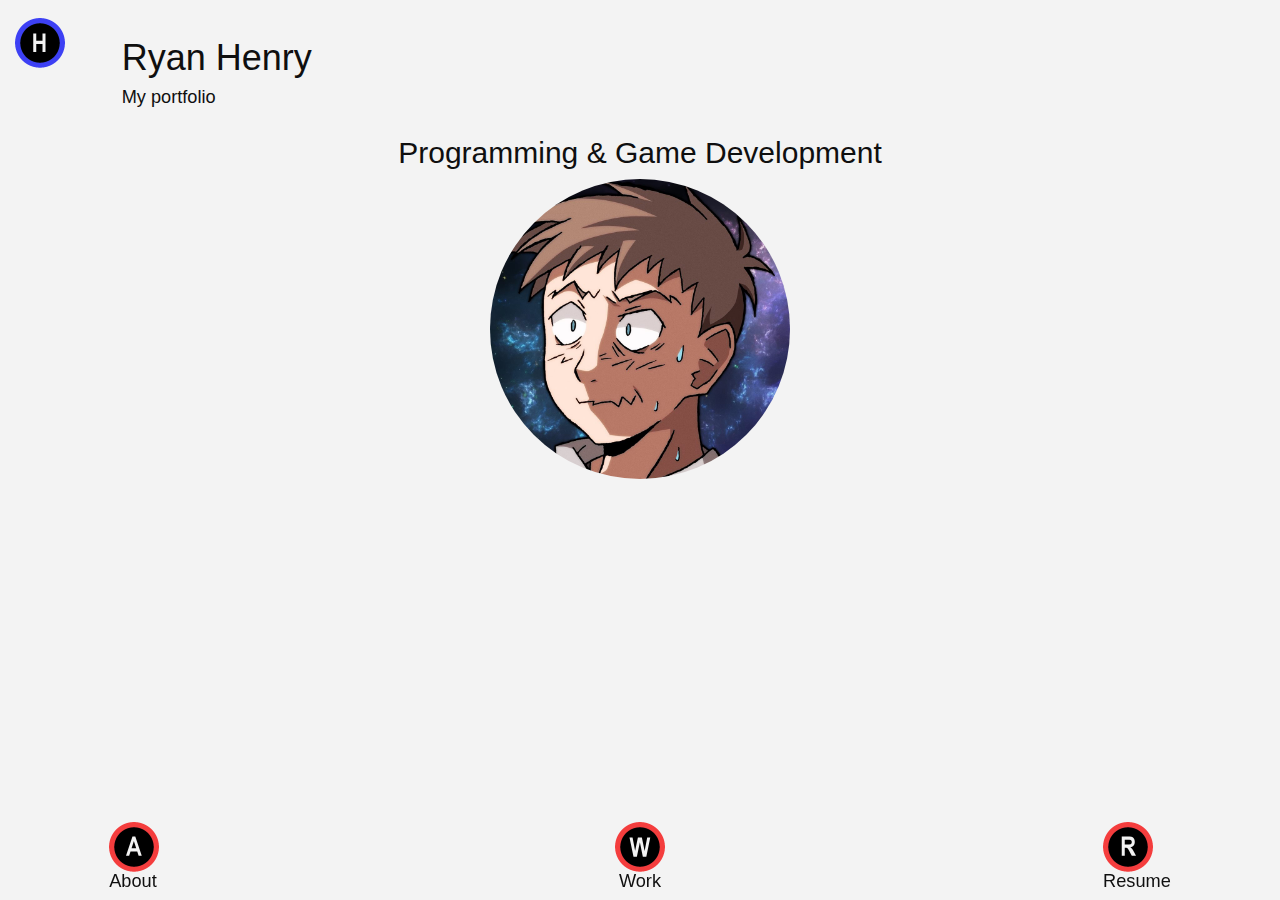
<file: index.html>
<!DOCTYPE html>
<html lang="en">
  <head>
    <meta charset="utf-8">
    <meta http-equiv="X-UA-Compatible" content="IE=edge">
    <meta name="viewport" content="width=device-width, initial-scale=1">
    <!-- The above 3 meta tags *must* come first in the head; any other head content must come *after* these tags -->
    <title>Home</title>

    <!-- Bootstrap -->
	<link href="css/bootstrap.min.css" rel="stylesheet">
    <link rel="stylesheet" type="text/css" href="css/style.css" />

    <!-- HTML5 shim and Respond.js for IE8 support of HTML5 elements and media queries -->
    <!-- WARNING: Respond.js doesn't work if you view the page via file:// -->
    <!--[if lt IE 9]>
      <script src="https://oss.maxcdn.com/html5shiv/3.7.3/html5shiv.min.js"></script>
      <script src="https://oss.maxcdn.com/respond/1.4.2/respond.min.js"></script>
    <![endif]-->
  </head>
  <body>
	<div class = "container-fluid">
		<div><p></p></div>
		<div class="row">

			<div class="col-xs-6 col-md-1">
				<img src="img/homebuttonselected.png" alt="..." width="50em" height="50em">
			</div>
			<div class="col-xs-6 col-md-11">
				<h1>Ryan Henry</h1>
			</div>
		</div>
		
		<div>
			<div class="row">

				<div class="col-xs-6 col-md-1"></div>
				<div class="col-xs-6 col-md-11">
					<p>My portfolio</p>
				</div>
			</div>	
		</div>
		<div> 
			<center>
				<h2>
					Programming & Game Development
				</h2>
				<div class="row">
					<div class="col-xs-6 col-md-12">
						 <img class="img-circle" src="img/Ryan.jpg" alt="..."  width="300em" height="300em"> 
					</div>
				</div>
			</center>
		</div>
		
		
		


		<!-- 
		here is where we separate our footer so i dont keep loseing track of it 
		-->
		
		<div style="height:12em; width:20%; clear:both;"></div>
		<div class="footer navbar-fixed-bottom">
			<div id "footer">
				<div class="row">
						<div class="col-xs-6 col-md-1"></div>
						<div class="col-xs-6 col-md-3">
							<div class= "left">
							<div>
								<a href="about.html"><img src="img/aboutbutton.png" alt="..." width="50em" height="50em"></a>
							</div>
								<p>About</p>
							</div>
						</div>
						<div class="col-xs-6 col-md-4">
							<center>
							<div>
								<a href="work.html"><img src="img/workbutton.png" alt="..." width="50em" height="50em"></a>
							</div>
								<p>Work</p>
							</center>
						</div>
						<div class="col-xs-6 col-md-3">

							<div class= "right">
								<a href="resume.html"><img src="img/resumebutton.png" alt="..." width="50em" height="50em"></a>
							<div>
								<p>Resume</p>
								</div>
							</div>
						</div>
						<div class="col-xs-6 col-md-1"></div>
				</div>
			</div>	
		</div>			
		
	</div>
    
    <!--END  CONTENT-->
    <!-- jQuery (necessary for Bootstrap's JavaScript plugins) -->
    <script src="https://ajax.googleapis.com/ajax/libs/jquery/1.12.4/jquery.min.js"></script>
    <!-- Include all compiled plugins (below), or include individual files as needed -->
    <script src="js/bootstrap.min.js"></script>
  </body>
</html>
</file>
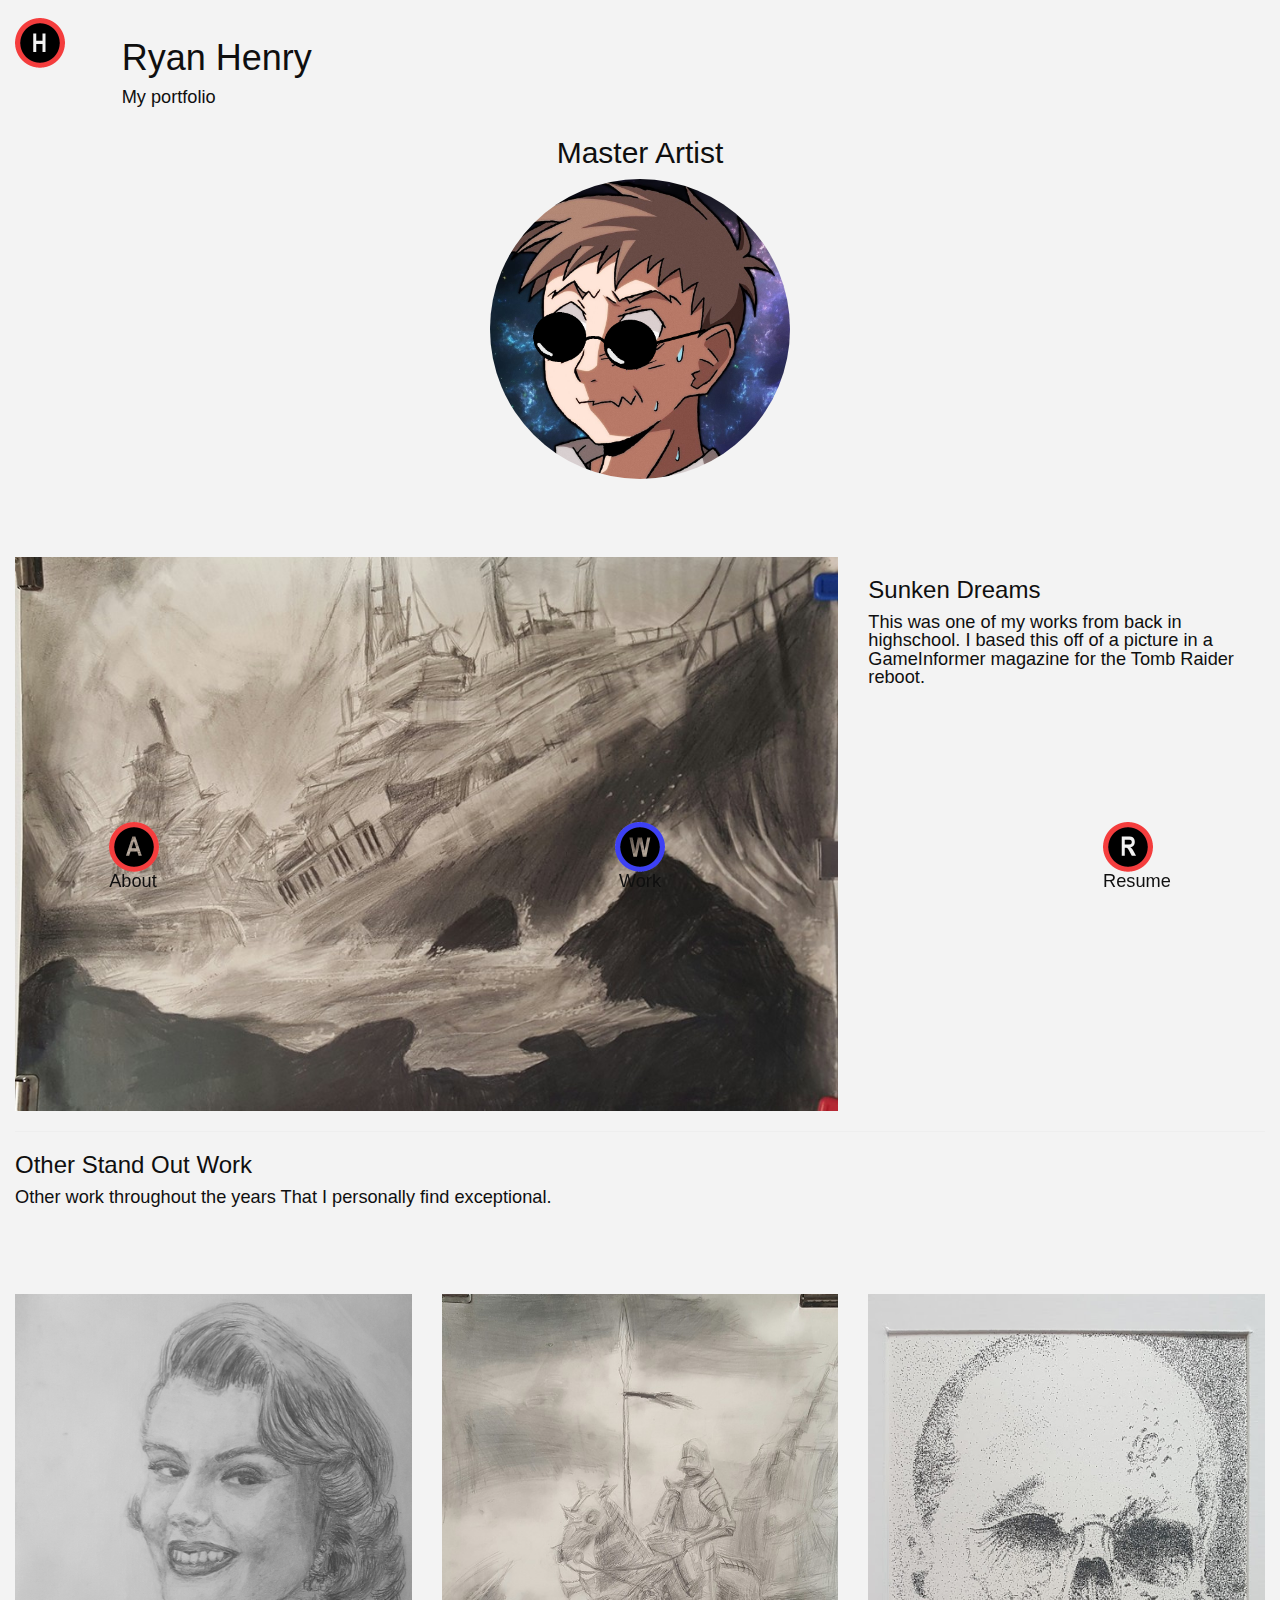
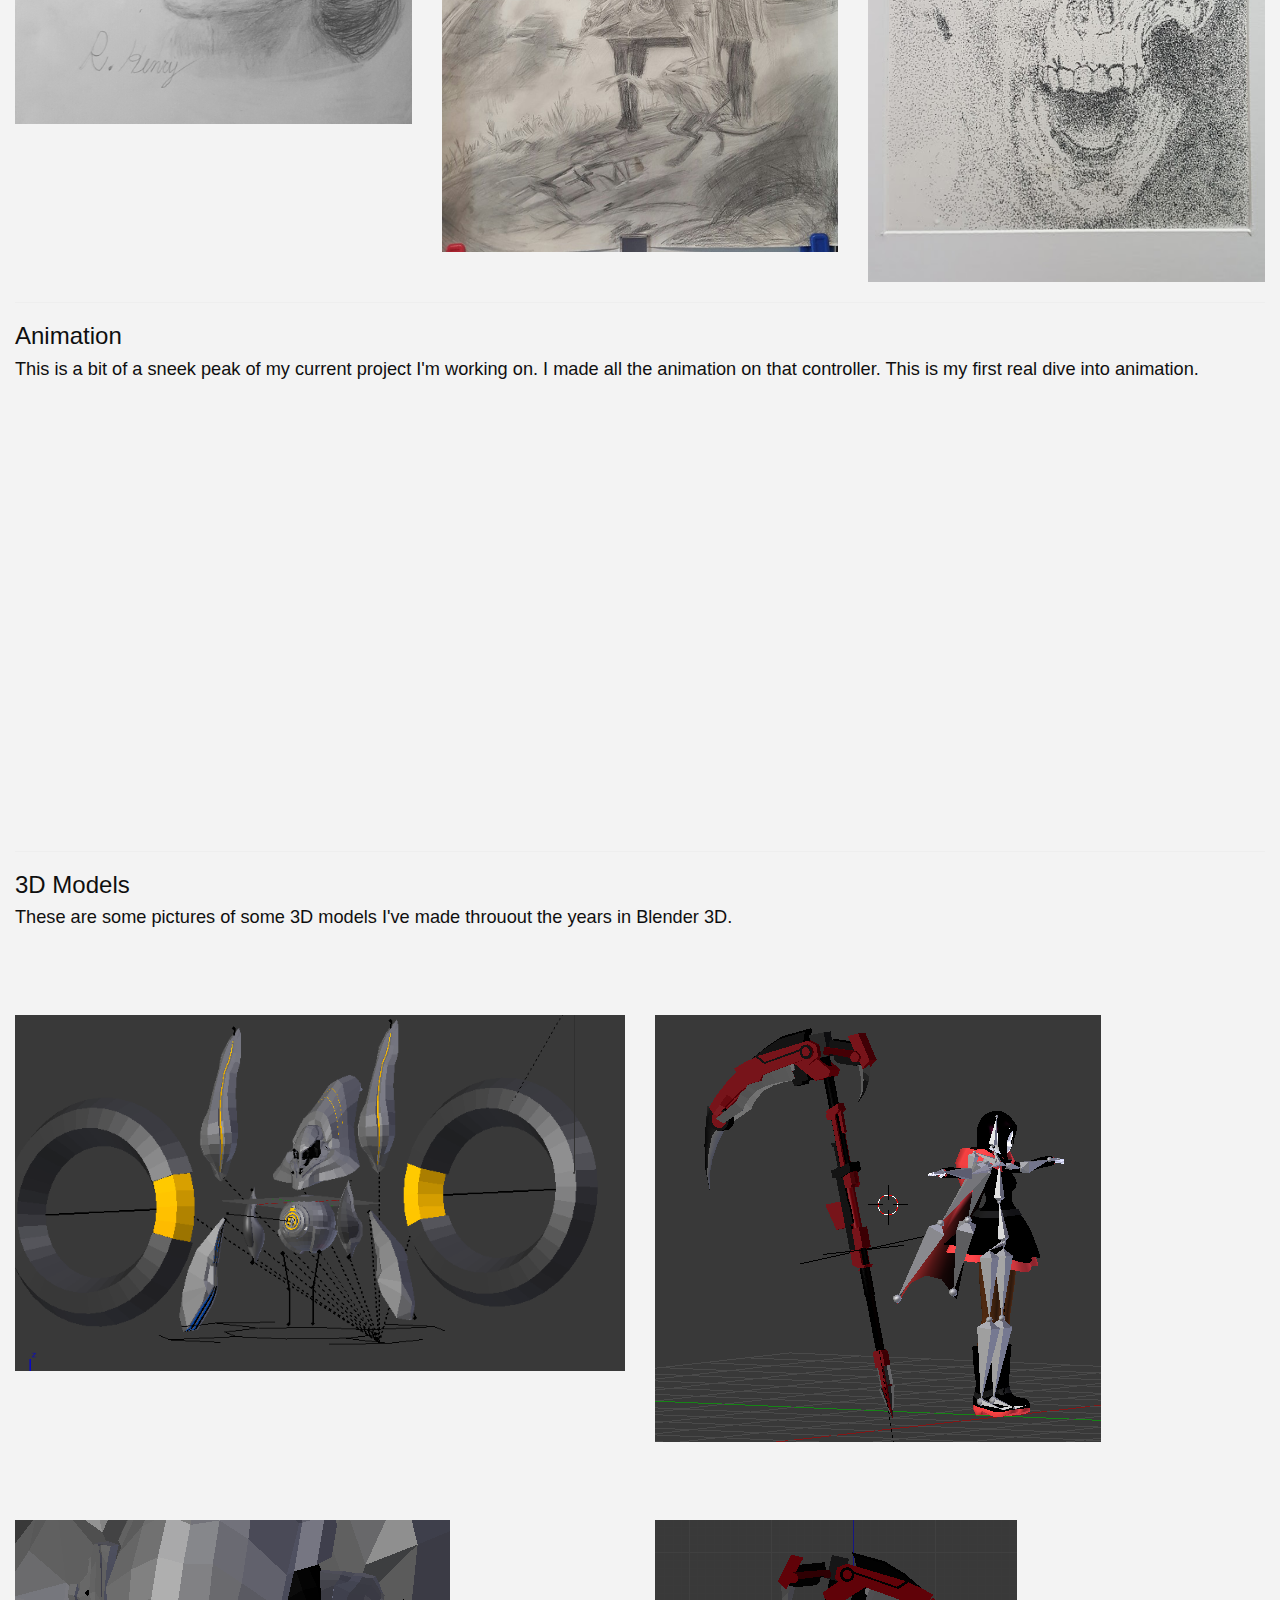
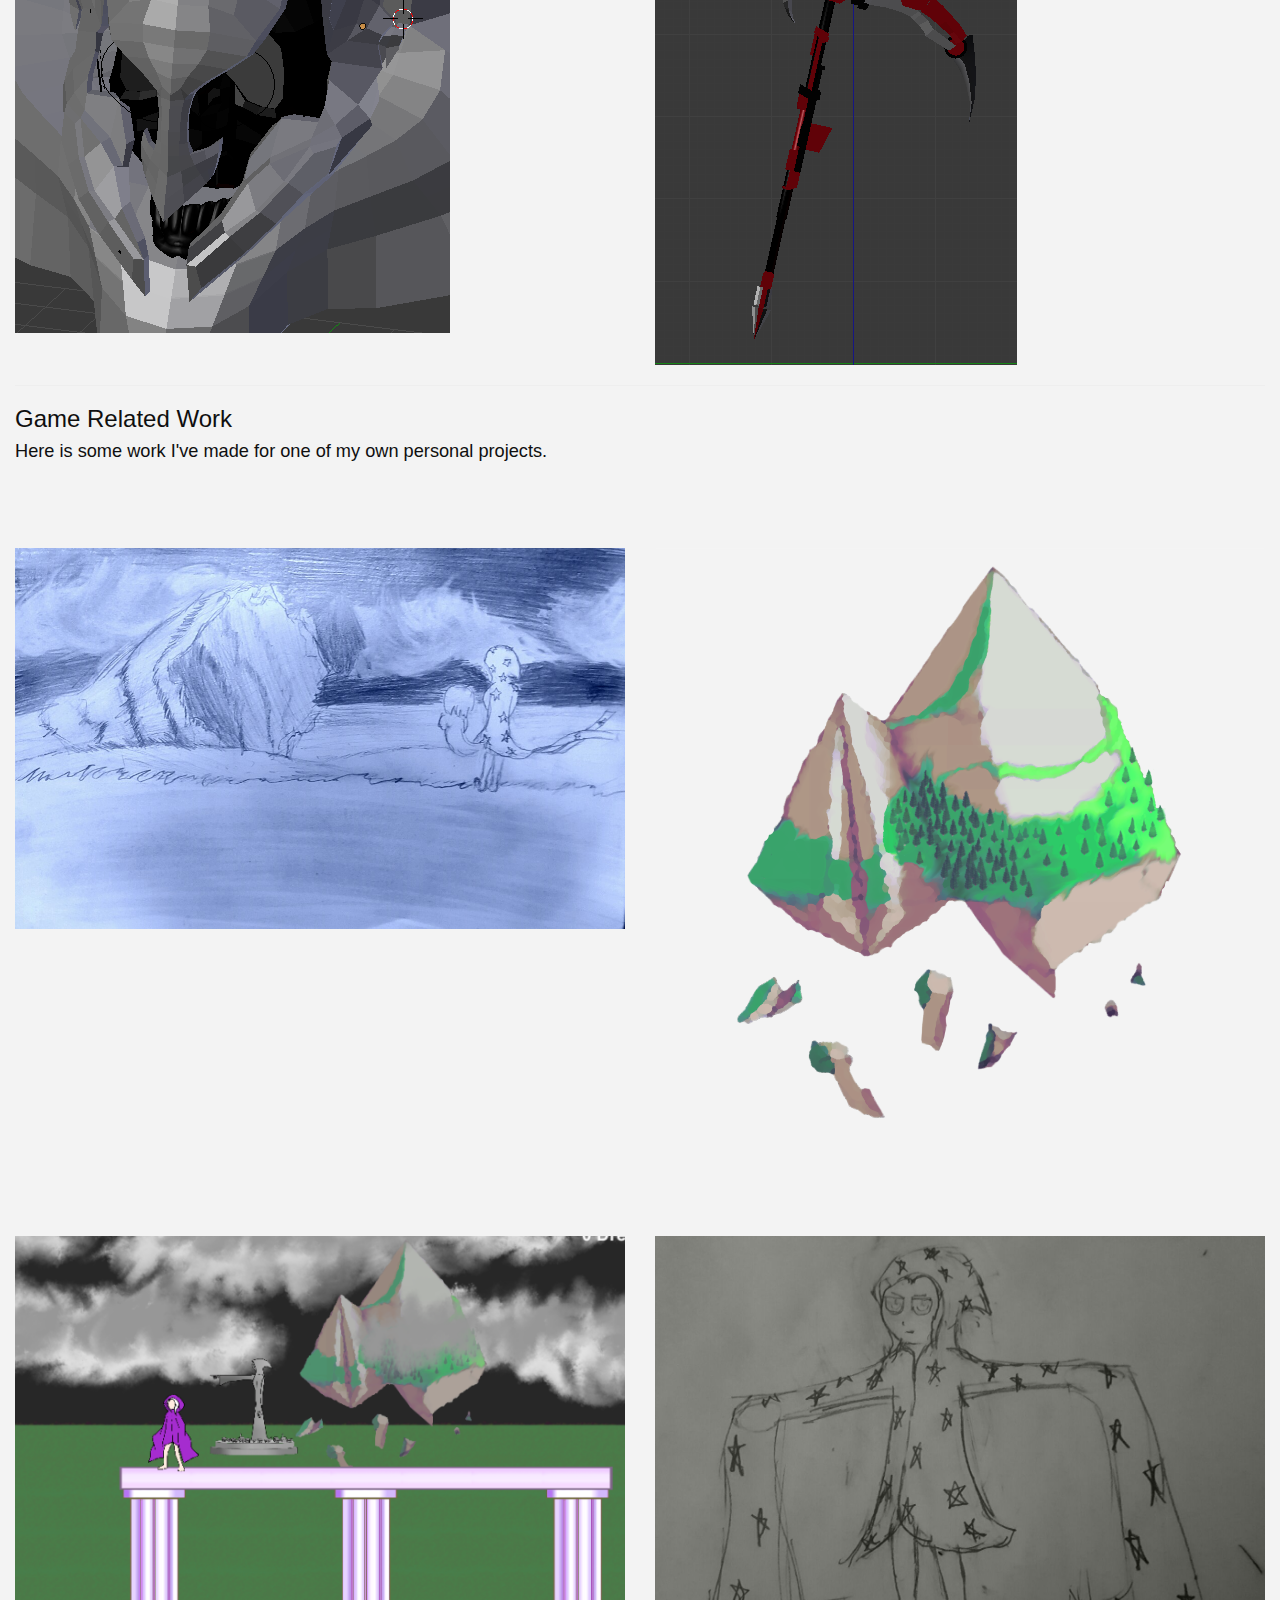
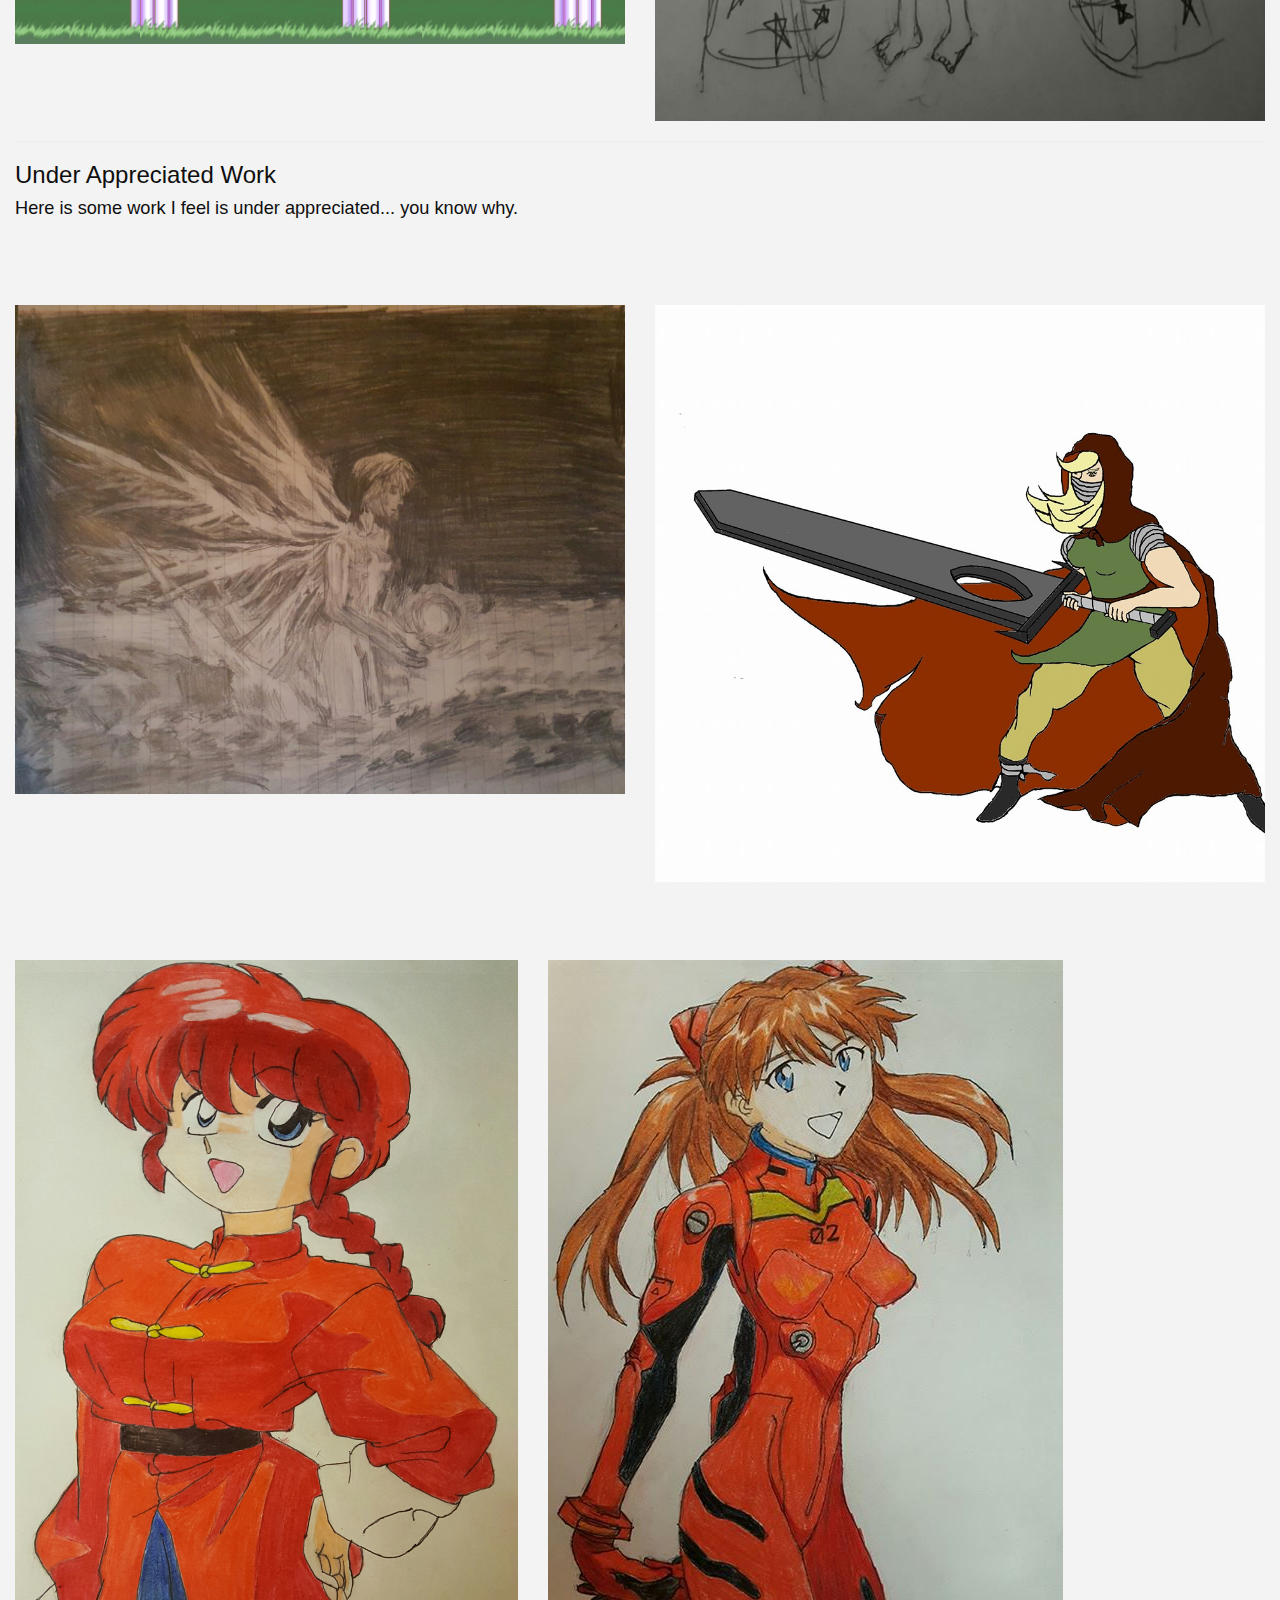
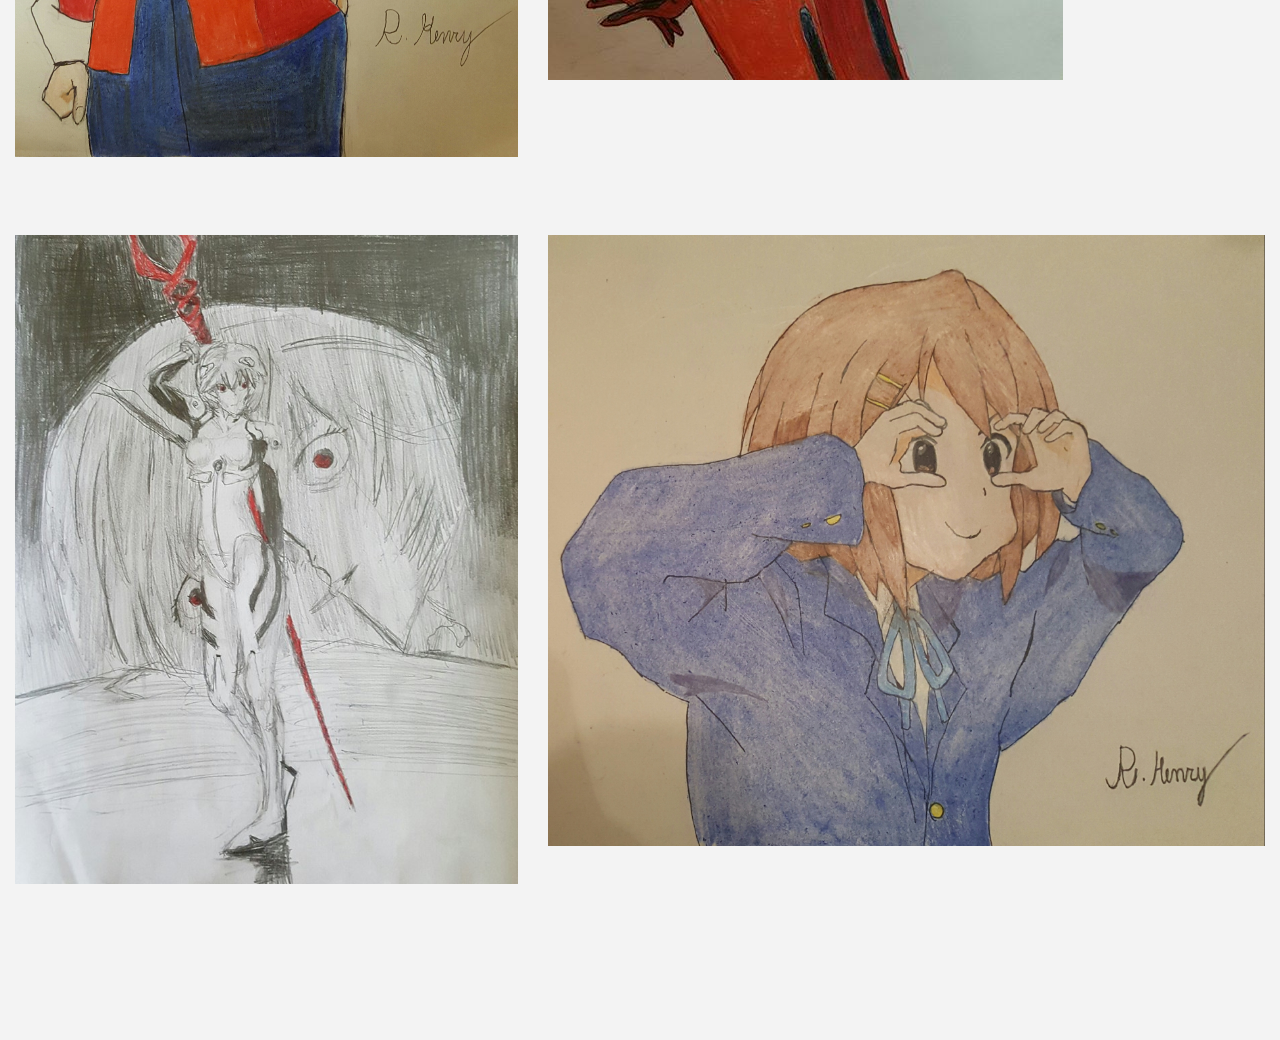
<file: art.html>
<!DOCTYPE html>
<html lang="en">
  <head>
    <meta charset="utf-8">
    <meta http-equiv="X-UA-Compatible" content="IE=edge">
    <meta name="viewport" content="width=device-width, initial-scale=1">
    <!-- The above 3 meta tags *must* come first in the head; any other head content must come *after* these tags -->
    <title>Home</title>

    <!-- Bootstrap -->
	<link href="css/bootstrap.min.css" rel="stylesheet">
    <link rel="stylesheet" type="text/css" href="css/style.css" />

    <!-- HTML5 shim and Respond.js for IE8 support of HTML5 elements and media queries -->
    <!-- WARNING: Respond.js doesn't work if you view the page via file:// -->
    <!--[if lt IE 9]>
      <script src="https://oss.maxcdn.com/html5shiv/3.7.3/html5shiv.min.js"></script>
      <script src="https://oss.maxcdn.com/respond/1.4.2/respond.min.js"></script>
    <![endif]-->
  </head>
  <body>
	<div class = "container-fluid">
		<div><p></p></div>
		<div class="row">

			<div class="col-xs-6 col-md-1">
				<a href="index.html"><img src="img/homebutton.png" alt="..." width="50em" height="50em"> </a>
			</div>
			<div class="col-xs-6 col-md-11">
				<h1>Ryan Henry</h1>
			</div>
		</div>
		
		<div>
			<div class="row">

				<div class="col-xs-6 col-md-1"></div>
				<div class="col-xs-6 col-md-11">
					<p>My portfolio</p>
				</div>
			</div>	
		</div>
		<div> 
			<center>
				<h2>
					Master Artist
				</h2>
				<div class="row">
					<div class="col-xs-6 col-md-12">
						 <img class="img-circle" src="img/Ryanglasses.jpg" alt="..."  width="300em" height="300em"> 
					</div>
				</div>
			</center>
		</div>
		
		<div class="row">
			<div class="col-xs-6 col-md-8">
			<div style="height:6em; width:20%; clear:both;"></div>
				
					<img src="img\Art Portfolio\best work\ship.jpg" alt="placeholder 960" class="img-responsive" />
			</div>
			<div class="col-xs-6 col-md-4">
			<div style="height:6em; width:20%; clear:both;"></div>
					<h3>Sunken Dreams</h3>
						<p>
						This was one of my works from back in highschool. 
						I based this off of a picture in a GameInformer magazine 
						for the Tomb Raider reboot.
						</p>
			</div>
		</div>
		<hr></hr>
		<h3>Other Stand Out Work</h3>
		<p>Other work throughout the years That I personally find exceptional.</p>
		
		<div class="row">
		
			<div class="col-xs-6 col-md-4">
			<div style="height:6em; width:20%; clear:both;"></div>
				
					<img src="img\Art Portfolio\best work\woman.jpg" alt="placeholder 960" class="img-responsive" />
			</div>
			<div class="col-xs-6 col-md-4">
			<div style="height:6em; width:20%; clear:both;"></div>
				
						<img src="img\Art Portfolio\best work\knight.jpg" alt="placeholder 960" class="img-responsive" />
			</div>
			<div class="col-xs-6 col-md-4">
			<div style="height:6em; width:20%; clear:both;"></div>
				
					<img src="img\Art Portfolio\best work\skull.jpg" alt="placeholder 960" class="img-responsive" />
			</div>
		</div>
		
				<hr></hr>
		<h3>Animation</h3>
		<p>
					This is a bit of a sneek peak of my current project I'm working on. 
					I made all the animation on that controller. This is my first real 
					dive into animation.</p>
		<div class="row">
		
			<div class="col-xs-6 col-md-6">
			<div style="height:6em; width:20%; clear:both;"></div>
				
					<iframe width="640" height="360" src="https://www.youtube.com/embed/m4iP0k-4RTI" frameborder="0" allowfullscreen></iframe>
			</div>
			<div class="col-xs-6 col-md-6">
			<div style="height:6em; width:20%; clear:both;"></div>
					
			</div>
		</div>
		
		
		
				<hr></hr>
		<h3>3D Models</h3>
		<p>These are some pictures of some 3D models I've made throuout the years in Blender 3D.</p>
		
		<div class="row">
		
			<div class="col-xs-6 col-md-6">
			<div style="height:6em; width:20%; clear:both;"></div>
				
					<img src="img\Art Portfolio\best work\watcher.PNG" alt="placeholder 960" class="img-responsive" />
			</div>
			<div class="col-xs-6 col-md-6">
			<div style="height:6em; width:20%; clear:both;"></div>
					<img src="img\Art Portfolio\best work\rwby 1.PNG" alt="placeholder 960" class="img-responsive" />
			</div>
		</div>
		
		<div class="row">
		
			<div class="col-xs-6 col-md-6">
			<div style="height:6em; width:20%; clear:both;"></div>
				
					<img src="img\Art Portfolio\best work\Capture.PNG" alt="placeholder 960" class="img-responsive" />
			</div>
			<div class="col-xs-6 col-md-6">
			<div style="height:6em; width:20%; clear:both;"></div>
					<img src="img\Art Portfolio\best work\rwbyscyth.PNG" alt="placeholder 960" class="img-responsive" />
			</div>
		</div>
		<hr></hr>
		<h3>Game Related Work</h3>
		<p>Here is some work I've made for one of my own personal projects.</p>
		
		<div class="row">
		
			<div class="col-xs-6 col-md-6">
			<div style="height:6em; width:20%; clear:both;"></div>
				
					<img src="img\Art Portfolio\best work\sleeping.jpg" alt="placeholder 960" class="img-responsive" />
			</div>
			<div class="col-xs-6 col-md-6">
			<div style="height:6em; width:20%; clear:both;"></div>
					<img src="img\Art Portfolio\best work\mountain.png" alt="placeholder 960" class="img-responsive" />
			</div>
		</div>
		
		<div class="row">
		
			<div class="col-xs-6 col-md-6">
			<div style="height:6em; width:20%; clear:both;"></div>
				
					<img src="img\Art Portfolio\other stuff\scene2.png" alt="placeholder 960" class="img-responsive" />
			</div>
			<div class="col-xs-6 col-md-6">
			<div style="height:6em; width:20%; clear:both;"></div>
				
					<img src="img\Art Portfolio\other stuff\girl.jpg" alt="placeholder 960" class="img-responsive" />
			</div>
		</div>
		
		<hr></hr>
		<h3>Under Appreciated Work</h3>
		<p>Here is some work I feel is under appreciated... you know why.</p>
		
		<div class="row">
		
			<div class="col-xs-6 col-md-6">
			<div style="height:6em; width:20%; clear:both;"></div>
				
					<img src="img\Art Portfolio\under appreciated work\rei.jpg" alt="placeholder 960" class="img-responsive" />
			</div>
			<div class="col-xs-6 col-md-6">
			<div style="height:6em; width:20%; clear:both;"></div>
					<img src="img\Art Portfolio\under appreciated work\machogirl.jpg" alt="placeholder 960" class="img-responsive" />
			</div>
		</div>		
		<div class="row">
		
			<div class="col-xs-6 col-md-5">
			<div style="height:6em; width:20%; clear:both;"></div>
				
					<img src="img\Art Portfolio\under appreciated work\ranma.jpg" alt="placeholder 960" class="img-responsive" />
			</div>
			<div class="col-xs-6 col-md-7">
			<div style="height:6em; width:20%; clear:both;"></div>
					<img src="img\Art Portfolio\under appreciated work\asuka.jpg" alt="placeholder 960" class="img-responsive" />
			</div>
		</div>

		<div class="row">
		
			<div class="col-xs-6 col-md-5">
			<div style="height:6em; width:20%; clear:both;"></div>
				
					<img src="img\Art Portfolio\under appreciated work\reiscary.jpg" alt="placeholder 960" class="img-responsive" />
			</div>
			<div class="col-xs-6 col-md-7">
			<div style="height:6em; width:20%; clear:both;"></div>
					<img src="img\Art Portfolio\under appreciated work\yui.jpg" alt="placeholder 960" class="img-responsive" />
			</div>
		</div>	
		

		<!-- 
		here is where we separate our footer so i dont keep loseing track of it 
		-->
		
		<div style="height:12em; width:20%; clear:both;"></div>
		<div class="footer navbar-fixed-bottom">
			<div id "footer">
				<div class="row">
						<div class="col-xs-6 col-md-1"></div>
						<div class="col-xs-6 col-md-3">
							<div class= "left">
							<div>
								<a href="about.html"><img src="img/aboutbutton.png" alt="..." width="50em" height="50em"></a>
							</div>
								<p>About</p>
							</div>
						</div>
						<div class="col-xs-6 col-md-4">
							<center>
							<div>
								<a href="work.html"><img src="img/workbuttonselected.png" alt="..." width="50em" height="50em"></a>
							</div>
								<p>Work</p>
							</center>
						</div>
						<div class="col-xs-6 col-md-3">

							<div class= "right">
								<a href="resume.html"><img src="img/resumebutton.png" alt="..." width="50em" height="50em"></a>
							<div>
								<p>Resume</p>
								</div>
							</div>
						</div>
						<div class="col-xs-6 col-md-1"></div>
				</div>
			</div>	
		</div>			
		
	</div>
    
    <!--END  CONTENT-->
    <!-- jQuery (necessary for Bootstrap's JavaScript plugins) -->
    <script src="https://ajax.googleapis.com/ajax/libs/jquery/1.12.4/jquery.min.js"></script>
    <!-- Include all compiled plugins (below), or include individual files as needed -->
    <script src="js/bootstrap.min.js"></script>
  </body>
</html>
</file>
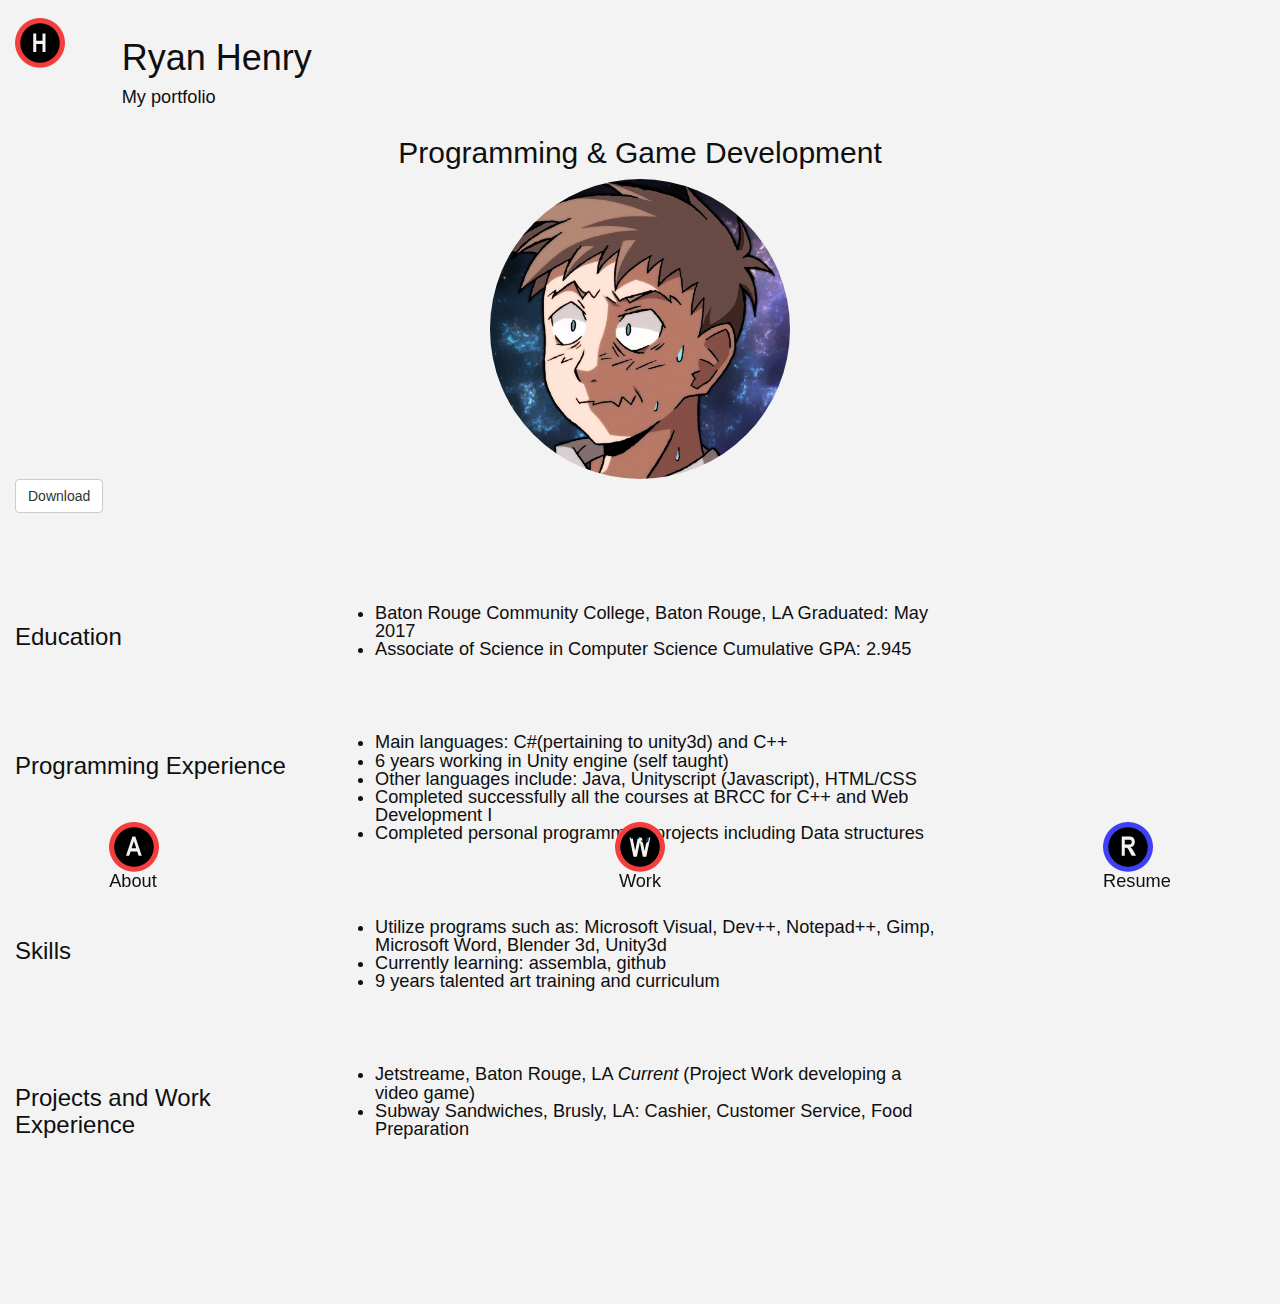
<file: resume.html>
<!DOCTYPE html>
<html lang="en">
  <head>
    <meta charset="utf-8">
    <meta http-equiv="X-UA-Compatible" content="IE=edge">
    <meta name="viewport" content="width=device-width, initial-scale=1">
    <!-- The above 3 meta tags *must* come first in the head; any other head content must come *after* these tags -->
    <title>Resume</title>

    <!-- Bootstrap -->
	<link href="css/bootstrap.min.css" rel="stylesheet">
    <link rel="stylesheet" type="text/css" href="css/style.css" />

    <!-- HTML5 shim and Respond.js for IE8 support of HTML5 elements and media queries -->
    <!-- WARNING: Respond.js doesn't work if you view the page via file:// -->
    <!--[if lt IE 9]>
      <script src="https://oss.maxcdn.com/html5shiv/3.7.3/html5shiv.min.js"></script>
      <script src="https://oss.maxcdn.com/respond/1.4.2/respond.min.js"></script>
    <![endif]-->
  </head>
  <body>
	<div class = "container-fluid">
		<div><p></p></div>
		<div class="row">

			<div class="col-xs-6 col-md-1">
				<a href="index.html"><img src="img/homebutton.png" alt="..." width="50em" height="50em"> </a>
			</div>
			<div class="col-xs-6 col-md-11">
				<h1>Ryan Henry</h1>
			</div>
		</div>
		
		<div>
			<div class="row">

				<div class="col-xs-6 col-md-1"></div>
				<div class="col-xs-6 col-md-11">
					<p>My portfolio</p>
				</div>
			</div>	
		</div>
		<!-- 
		The begining of my resume  
		-->
		
	
		<div> 
			<center>
				<h2>
					Programming & Game Development
				</h2>
				<div class="row">
					<div class="col-xs-6 col-md-12">
						 <img class="img-circle" src="img/Ryan.jpg" alt="..."  width="300em" height="300em"> 
					</div>
				</div>
			</center>
		</div>
		
		
		<a href="files/Ryan_Henry.pdf" target="_blank" class="btn btn-default">Download</a>
		<!--<a href="https://drive.google.com/file/d/0B822S3hOR8Q2QTdfcGlob2hrNUU/view?usp=sharing" target="_blank" class="btn btn-default">Download</a>-->
		
		
		<div style="height:7em; width:20%; clear:both;"></div>
			<div class="row">
				<div class="col-xs-6 col-md-3">
					<h3>Education</h3>
				</div>
				<div class="col-xs-6 col-md-6">
					<ul>
						<li>Baton Rouge Community College, Baton Rouge, LA 		Graduated: May 2017</li>
						<li>Associate of Science in Computer Science 			Cumulative GPA: 2.945</li>
					</ul>
				</div>
			</div>	
		<div style="height:5em; width:20%; clear:both;"></div>
			<div class="row">
				<div class="col-xs-6 col-md-3">
					<h3>Programming Experience</h3>
				</div>
				<div class="col-xs-6 col-md-6">
					<ul>
						<li>Main languages: C#(pertaining to unity3d) and C++</li>
						<li>6 years working in Unity engine (self taught)</li>
						<li>Other languages include: Java, Unityscript (Javascript), HTML/CSS</li>
						<li>Completed successfully all the courses at BRCC for C++ and Web Development I</li>
						<li>Completed personal programming projects including Data structures</li>
					</ul>
				</div>
			</div>
			
			
		<div style="height:5em; width:20%; clear:both;"></div>			
			<div class="row">
				<div class="col-xs-6 col-md-3">
					<h3>Skills</h3>
				</div>
				<div class="col-xs-6 col-md-6">
					<ul>
						<li>Utilize programs such as: Microsoft Visual, Dev++, Notepad++, Gimp, Microsoft Word, Blender 3d, Unity3d</li>
						<li>Currently learning: assembla, github</li>
						<li>9 years talented art training and curriculum</li>
					</ul>
				</div>
			</div>
		
			
		<div style="height:5em; width:20%; clear:both;"></div>			
			<div class="row">
				<div class="col-xs-6 col-md-3">
					<h3>Projects and Work Experience</h3>
				</div>
				<div class="col-xs-6 col-md-6">
					<ul>
						<li>Jetstreame, Baton Rouge, LA					<i>Current</i>  (Project Work developing a video game)</li>
							
						<li>Subway Sandwiches, Brusly, LA: Cashier, Customer Service, Food Preparation</li>
					</ul>
				</div>
			</div>	
			
		
		
		
		
		<!-- 
		here is where we separate our footer so i dont keep loseing track of it 
		-->
		
		<div style="height:12em; width:20%; clear:both;"></div>
		<div class="footer navbar-fixed-bottom">
			<div id "footer">
				<div class="row">
						<div class="col-xs-6 col-md-1"></div>
						<div class="col-xs-6 col-md-3">
							<div class= "left">
							<div>
								<a href="about.html"><img src="img/aboutbutton.png" alt="..." width="50em" height="50em"></a>
							</div>
								<p>About</p>
							</div>
						</div>
						<div class="col-xs-6 col-md-4">
							<center>
							<div>
								<a href="work.html"><img src="img/workbutton.png" alt="..." width="50em" height="50em"></a>
							</div>
								<p>Work</p>
							</center>
						</div>
						<div class="col-xs-6 col-md-3">

							<div class= "right">
								<a href="resume.html"><img src="img/resumebuttonselected.png" alt="..." width="50em" height="50em"></a>
							<div>
								<p>Resume</p>
								</div>
							</div>
						</div>
						<div class="col-xs-6 col-md-1"></div>
				</div>
			</div>	
		</div>		
		
	</div>
    
    <!--END  CONTENT-->
    <!-- jQuery (necessary for Bootstrap's JavaScript plugins) -->
    <script src="https://ajax.googleapis.com/ajax/libs/jquery/1.12.4/jquery.min.js"></script>
    <!-- Include all compiled plugins (below), or include individual files as needed -->
    <script src="js/bootstrap.min.js"></script>
  </body>
</html>
</file>
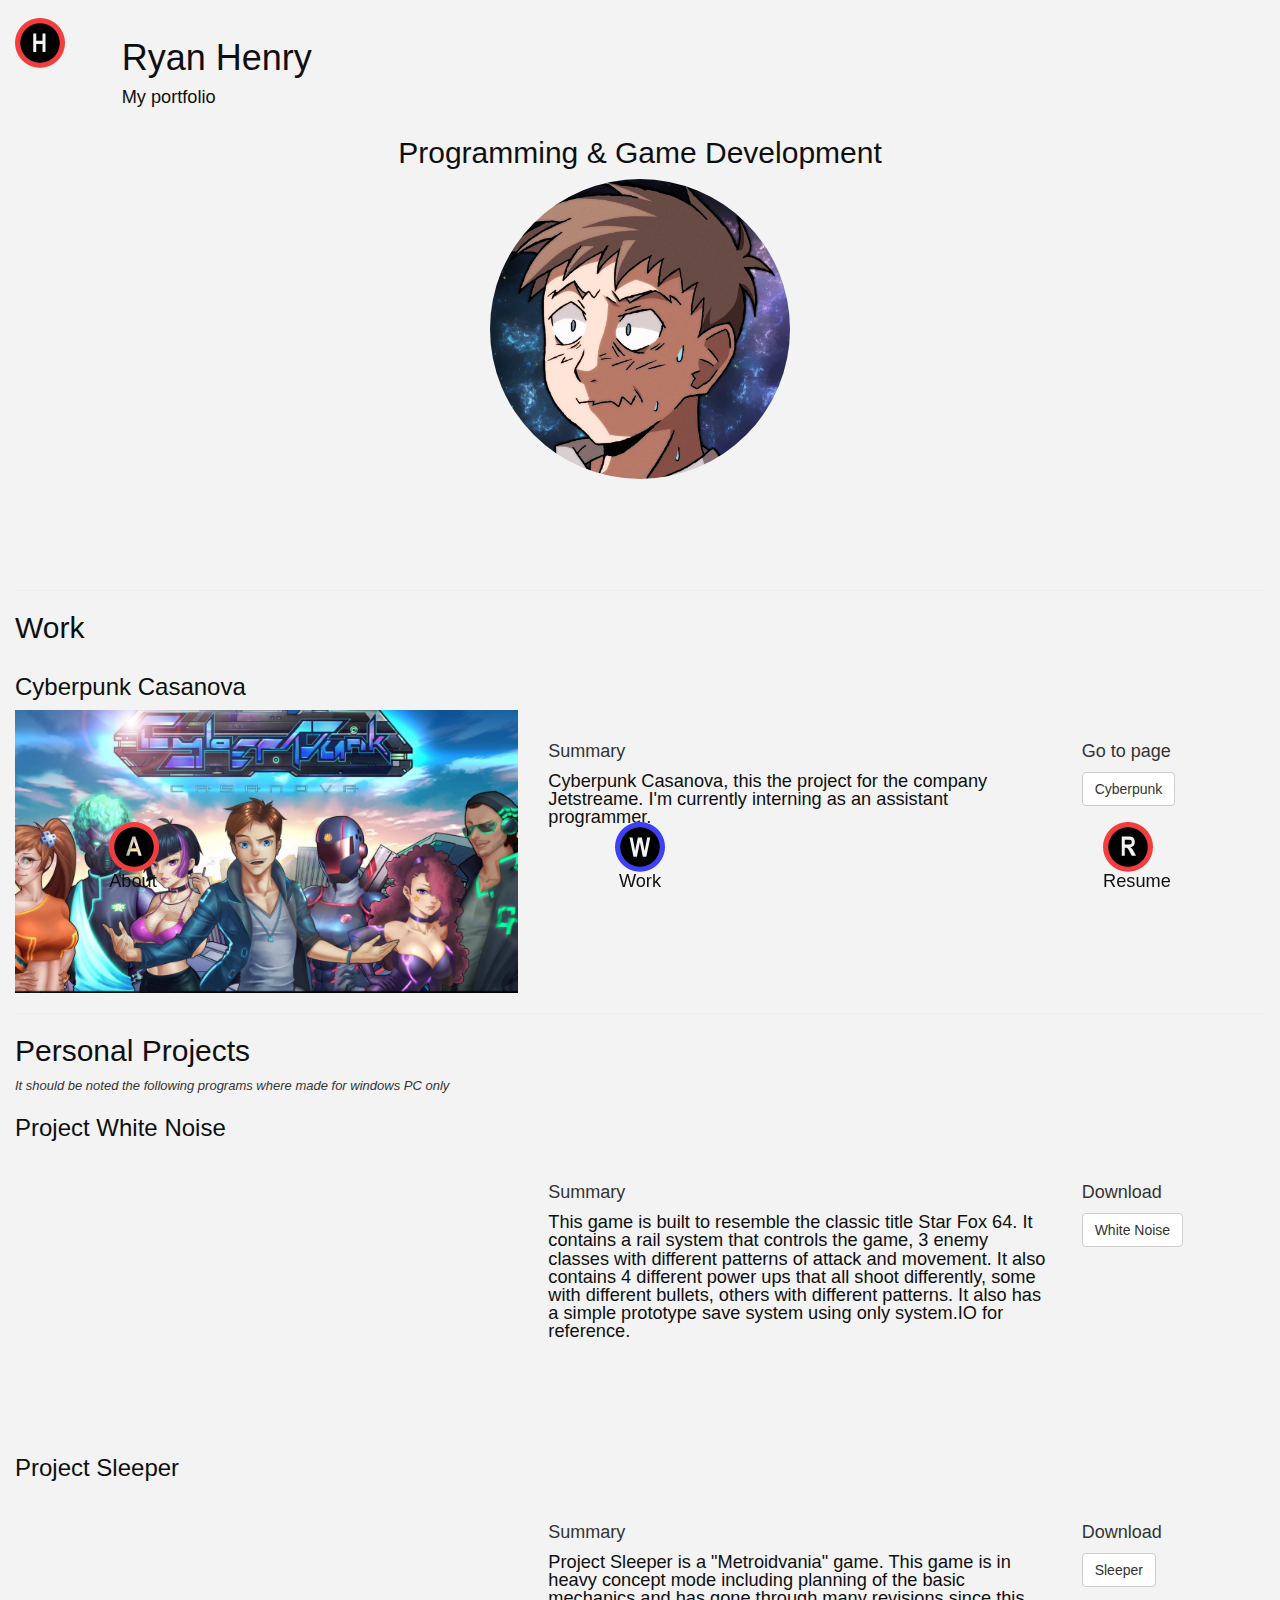
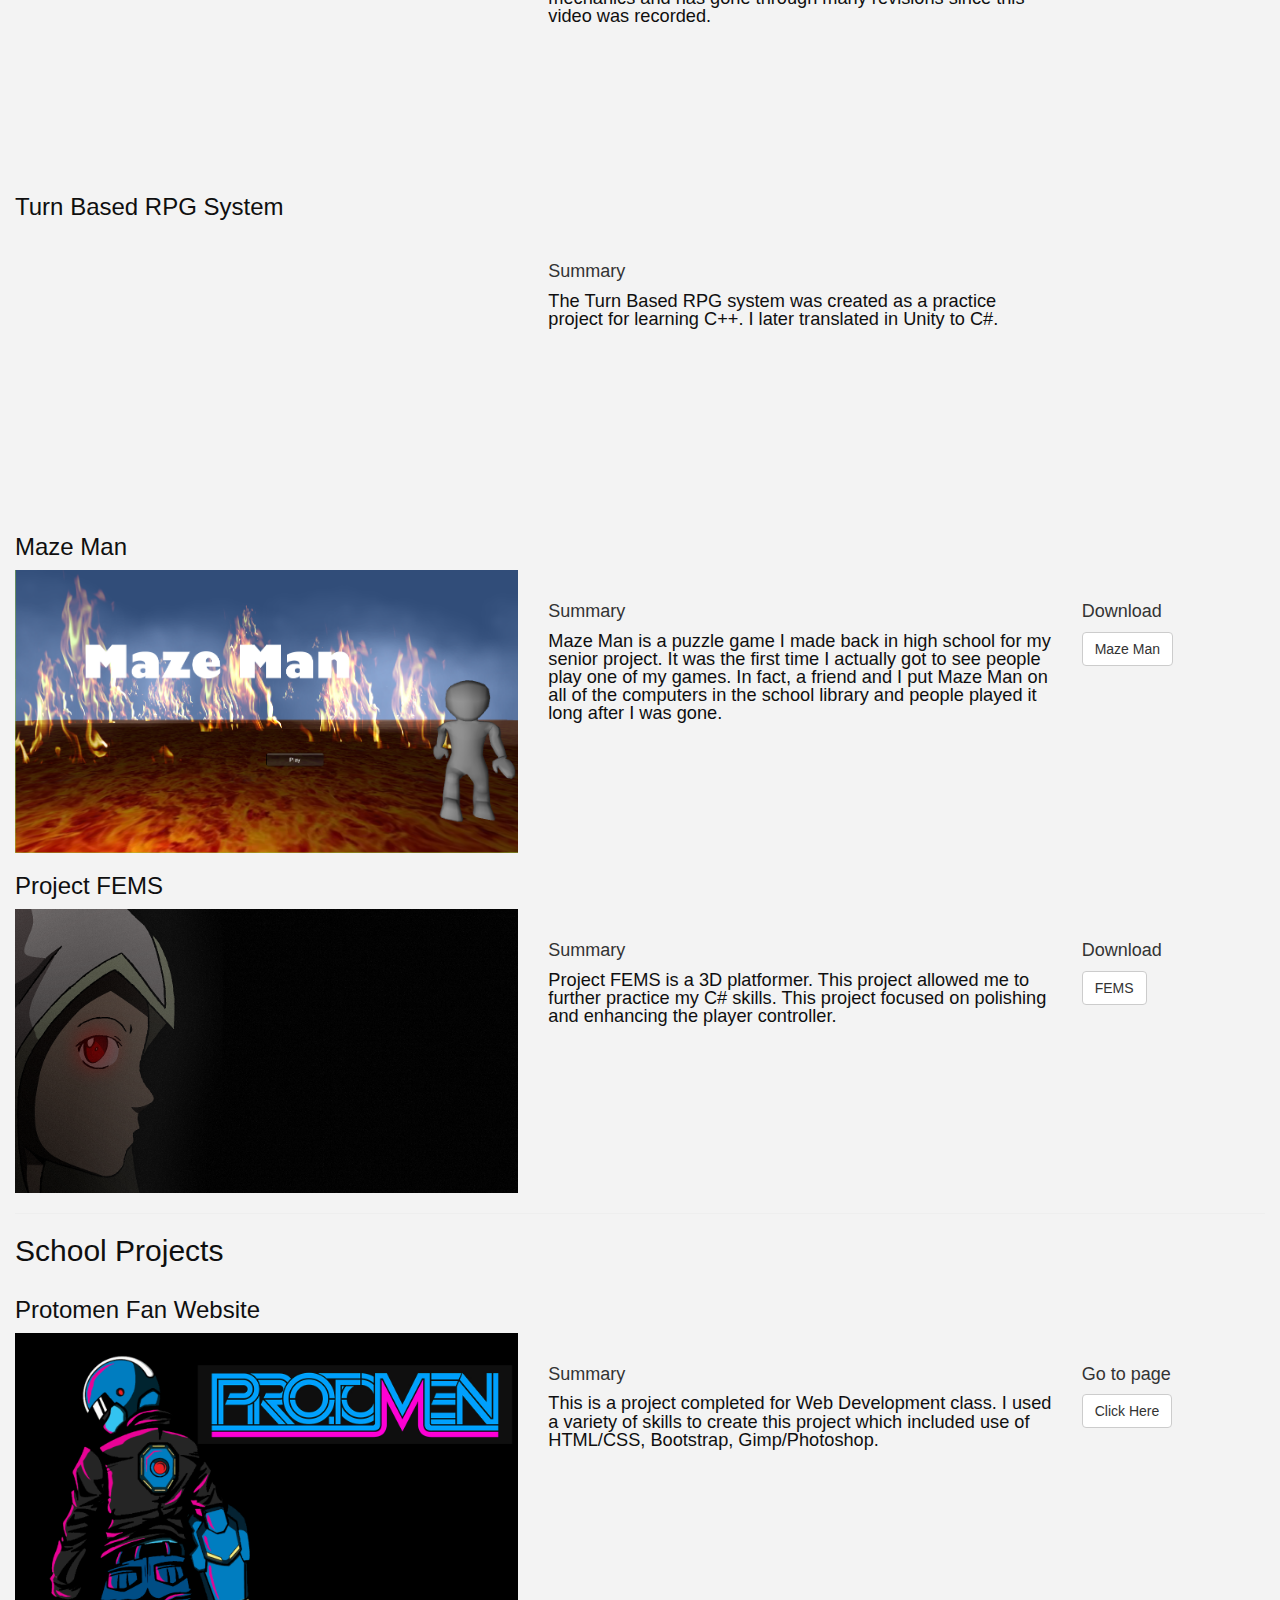
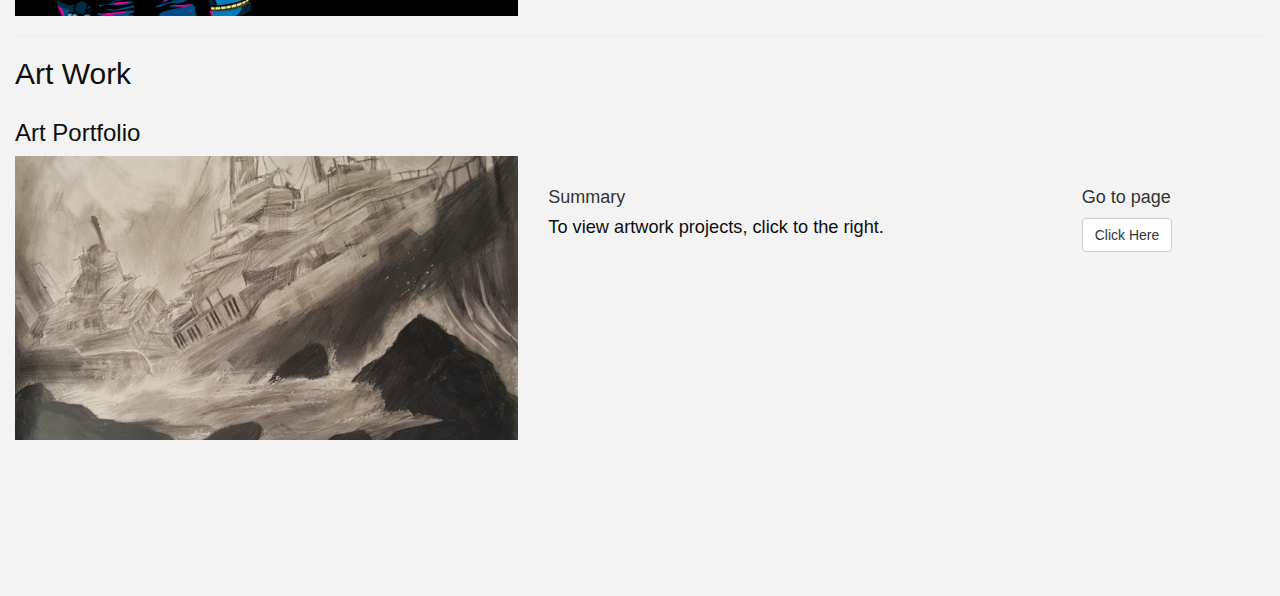
<file: work.html>
<!DOCTYPE html>
<html lang="en">
  <head>
    <meta charset="utf-8">
    <meta http-equiv="X-UA-Compatible" content="IE=edge">
    <meta name="viewport" content="width=device-width, initial-scale=1">
    <!-- The above 3 meta tags *must* come first in the head; any other head content must come *after* these tags -->
    <title>Work</title>

    <!-- Bootstrap -->
	<link href="css/bootstrap.min.css" rel="stylesheet">
    <link rel="stylesheet" type="text/css" href="css/style.css" />

    <!-- HTML5 shim and Respond.js for IE8 support of HTML5 elements and media queries -->
    <!-- WARNING: Respond.js doesn't work if you view the page via file:// -->
    <!--[if lt IE 9]>
      <script src="https://oss.maxcdn.com/html5shiv/3.7.3/html5shiv.min.js"></script>
      <script src="https://oss.maxcdn.com/respond/1.4.2/respond.min.js"></script>
    <![endif]-->
  </head>
  <body>
	<div class = "container-fluid">
		<div><p></p></div>
		<div class="row">

			<div class="col-xs-6 col-md-1">
				<a href="index.html"><img src="img/homebutton.png" alt="..." width="50em" height="50em"> </a>
			</div>
			<div class="col-xs-6 col-md-11">
				<h1>Ryan Henry</h1>
			</div>
		</div>
		
		<div>
			<div class="row">
				<div class="col-xs-6 col-md-1"></div>
				<div class="col-xs-6 col-md-11">
					<p>My portfolio</p>
				</div>
			</div>	
		</div>

		<div> 
			<center>
				<h2>
					Programming & Game Development
				</h2>
				<div class="row">
					<div class="col-xs-6 col-md-12">
						 <img class="img-circle" src="img/Ryan.jpg" alt="..."  width="300em" height="300em"> 
					</div>
				</div>
			</center>
		</div>
		
				<div style="height:7em; width:20%; clear:both;"></div>
		
		
		
			<!-- this is where i keep all the links and stuff i may add a header right above it so thatll look nicer-->
		
		
		
				
		<hr></hr>
		<h2>Work</h2>
		
		<div class="row">
			<div class="col-xs-6 col-md-5">
				<h3>Cyberpunk Casanova</h3>
				<div class="embed-responsive embed-responsive-16by9">
					<!--<iframe width="373" height="210" src="https://www.youtube.com/embed/zzTNA5pepG4" frameborder="0" allowfullscreen></iframe>-->
					<img src="img/cyberpunk.png" alt="placeholder 960" class="img-responsive" />
				</div>	
			</div>
			<div class="col-xs-6 col-md-5">
			<div style="height:6em; width:20%; clear:both;"></div>
				<h4>Summary</h4>
				<p>
				Cyberpunk Casanova, this the project for the company 
				Jetstreame. I'm currently interning as an assistant programmer.
				</p>
			</div>
			<div class="col-xs-6 col-md-2">
			<div style="height:6em; width:20%; clear:both;"></div>
				<h4>Go to page</h4>
				<a href="http://cyberpunkcasanova.com/" target="_blank" class="btn btn-default">Cyberpunk</a>
			</div>
		</div>
		
		
		
		<hr></hr>
		<h2>Personal Projects</h2
		<h4><i>It should be noted the following programs where made for windows PC only</i></h4>
		
		<div class="row">
			<div class="col-xs-6 col-md-5">
				<h3>Project White Noise</h3>
				<div class="embed-responsive embed-responsive-16by9">
					<iframe width="373" height="210" src="https://www.youtube.com/embed/zzTNA5pepG4" frameborder="0" allowfullscreen></iframe>
					
				</div>	
			</div>
			<div class="col-xs-6 col-md-5">
			<div style="height:6em; width:20%; clear:both;"></div>
				<h4>Summary</h4>
				<p>
				This game is built to resemble the classic title Star Fox 64. 
				It contains a rail system that controls the game, 3 enemy 
				classes with different patterns of attack and movement.  
				It also contains 4 different power ups that all shoot differently,  
				some with different bullets, others with different patterns.  
				It also has a simple prototype save system using only system.IO for reference.
				</p>
			</div>
			<div class="col-xs-6 col-md-2">
			<div style="height:6em; width:20%; clear:both;"></div>
				<h4>Download</h4>
				<a href="https://masterdraterra.itch.io/project-white-noise-" target="_blank" class="btn btn-default">White Noise</a>
			</div>
		</div>
		
		<div class="row">
			<div class="col-xs-6 col-md-5">
				<h3>Project Sleeper</h3>
				<div class="embed-responsive embed-responsive-16by9">
					<iframe width="373" height="210" src="https://www.youtube.com/embed/5ECY1T6BjBU" frameborder="0" allowfullscreen></iframe>
				</div>	
			</div>
			<div class="col-xs-6 col-md-5">
			<div style="height:6em; width:20%; clear:both;"></div>
				<h4>Summary</h4>
				<p>
				Project Sleeper is a "Metroidvania" game. This game is in 
				heavy concept mode including planning of the basic mechanics 
				and has gone through many revisions since this video was recorded.

				</p>
			</div>
			<div class="col-xs-6 col-md-2">
			<div style="height:6em; width:20%; clear:both;"></div>
				<h4>Download</h4>
				<a href="https://drive.google.com/uc?export=download&id=0B822S3hOR8Q2TElzUTRlYldWQzA" target="_blank" class="btn btn-default">Sleeper</a>
			</div>
		</div>
		
		<div class="row">
			<div class="col-xs-6 col-md-5">
				<h3>Turn Based RPG System</h3>
				<div class="embed-responsive embed-responsive-16by9">
					<iframe width="373" height="210" src="https://www.youtube.com/embed/oje1lfrmJnI" frameborder="0" allowfullscreen></iframe>
				</div>	
			</div>
			<div class="col-xs-6 col-md-5">
			<div style="height:6em; width:20%; clear:both;"></div>
				<h4>Summary</h4>
				<p>
				The Turn Based RPG system was created as a practice project 
				for learning C++.  I later translated in Unity to C#.
				</p>
			</div>
			<div class="col-xs-6 col-md-2">

			</div>
		</div>
		
		<div class="row">
			<div class="col-xs-6 col-md-5">
				<h3>Maze Man</h3>
				<img src="img/theoldscreen.png" alt="placeholder 960" class="img-responsive" />

			</div>
			<div class="col-xs-6 col-md-5">
			<div style="height:6em; width:20%; clear:both;"></div>
				<h4>Summary</h4>
				<p>
				Maze Man is a puzzle game I made back in high school for 
				my senior project. It was the first time I actually got to 
				see people play one of my games. In fact, a friend and I put 
				Maze Man on all of the computers in the school library and 
				people played it long after I was gone.
				</p>
			</div>
			<div class="col-xs-6 col-md-2">
			<div style="height:6em; width:20%; clear:both;"></div>
				<h4>Download</h4>
				<a href="https://drive.google.com/uc?export=download&id=0B822S3hOR8Q2V3dmWEZmeEZsSlk" target="_blank" class="btn btn-default">Maze Man</a>
			</div>
		</div>
		
		<div class="row">
			<div class="col-xs-6 col-md-5">
				<h3>Project FEMS</h3>
				<img src="img/Fems.png" alt="placeholder 960" class="img-responsive" />
				

			</div>
			<div class="col-xs-6 col-md-5">
			<div style="height:6em; width:20%; clear:both;"></div>
				<h4>Summary</h4>
				<p>
				Project FEMS is a 3D platformer.  This project allowed 
				me to further practice my C# skills.  This project focused 
				on polishing and enhancing the player controller.
				</p>
			</div>
			<div class="col-xs-6 col-md-2">
			<div style="height:6em; width:20%; clear:both;"></div>
				<h4>Download</h4>
				<a href="https://drive.google.com/uc?export=download&id=0B822S3hOR8Q2Qm1WaXRPNVlfTVE" target="_blank" class="btn btn-default">FEMS</a>
			</div>
		</div>
		
	
		<hr></hr>
		<h2>School Projects</h2>
		<div class="row">
			<div class="col-xs-6 col-md-5">
				<h3>Protomen Fan Website</h3>
					<img src="img/protomen.png" alt="placeholder 960" class="img-responsive" />
				
			</div>
			<div class="col-xs-6 col-md-5">
			<div style="height:6em; width:20%; clear:both;"></div>
				<h4>Summary</h4>
				<p>
				This is a project completed for Web Development class.  
				I used a variety of skills to create this project which 
				included use of HTML/CSS, Bootstrap, Gimp/Photoshop.
				</p>
			</div>
			<div class="col-xs-6 col-md-2">
			<div style="height:6em; width:20%; clear:both;"></div>
				<h4>Go to page</h4>
				<a href="https://ryanmhenry.github.io/ProtomenFanSite/" target="_blank" class="btn btn-default">Click Here</a>
			</div>
		</div>
		
		<hr></hr>
		<h2>Art Work</h2>
		<div class="row">
			<div class="col-xs-6 col-md-5">
				<h3>Art Portfolio</h3>
					<img src="img/ship.png" alt="placeholder 960" class="img-responsive" />
				
			</div>
			<div class="col-xs-6 col-md-5">
			<div style="height:6em; width:20%; clear:both;"></div>
				<h4>Summary</h4>
				<p>
				To view artwork projects, click to the right.
				</p>
			</div>
			<div class="col-xs-6 col-md-2">
			<div style="height:6em; width:20%; clear:both;"></div>
				<h4>Go to page</h4>
				<a href="art.html"  class="btn btn-default">Click Here</a>
			</div>
		</div>
		
		
		
		<!-- 
		here is where we separate our footer so i dont keep loseing track of it 
		-->
		
		<div style="height:12em; width:20%; clear:both;"></div>
		<div class="footer navbar-fixed-bottom">
			<div id "footer">
				<div class="row">
						<div class="col-xs-6 col-md-1"></div>
						<div class="col-xs-6 col-md-3">
							<div class= "left">
							<div>
							<a href="about.html"><img src="img/aboutbutton.png" alt="..." width="50em" height="50em"></a>
							</div>
								<p>About</p>
							</div>
						</div>
						<div class="col-xs-6 col-md-4">
							<center>
							<div>
							<a href="work.html"><img src="img/workbuttonselected.png" alt="..." width="50em" height="50em"></a>
							</div>
								<p>Work</p>
							</center>
						</div>
						<div class="col-xs-6 col-md-3">

							<div class= "right">
								<a href="resume.html"><img src="img/resumebutton.png" alt="..." width="50em" height="50em"></a>
							<div>
								<p>Resume</p>
								</div>
							</div>
						</div>
						<div class="col-xs-6 col-md-1"></div>
				</div>
			</div>	
		</div>		
		
	</div>
    
    <!--END  CONTENT-->
    <!-- jQuery (necessary for Bootstrap's JavaScript plugins) -->
    <script src="https://ajax.googleapis.com/ajax/libs/jquery/1.12.4/jquery.min.js"></script>
    <!-- Include all compiled plugins (below), or include individual files as needed -->
    <script src="js/bootstrap.min.js"></script>
  </body>
</html>
</file>
<file: css/style.css>
/*.jumbotron{
	background: #0f0f0f;
	border-style: solid;
    border-color: #fa008c;

    //background: url("protomanlogo.jpg");
	//background-size: 100%, 100%;
	//background-repeat:no-repeat;
}*/

body {
     margin: 0;
	 background: #f3f3f3;
     background-repeat:no-repeat;
    display: compact;
     font: 13px/18px "Helvetica Neue", Helvetica, Arial, sans-serif;
}


.thumbnail {
	background: #fa008c;
}

p, ul, h1, h2, h3{
	font-family:  "Arial", sans-serif, serif;
	color: #0f0f0f;
}

p, ul{
	display: inline-block;
	font-size: 1.4em;
	line-height: 1em;
}
.left{
	float: left;
}
.right{
	float: right;
}
</file>
